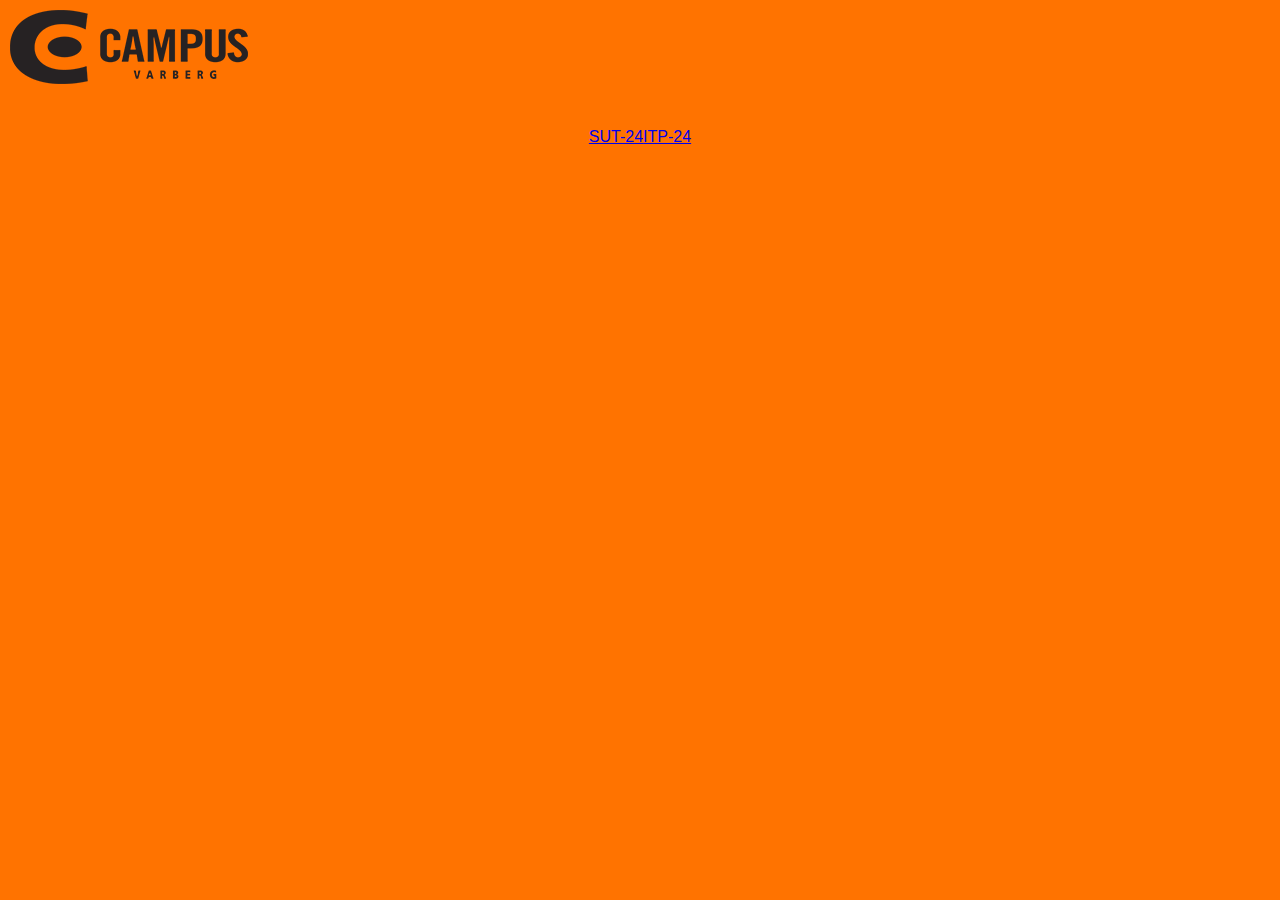
<file: HTML/index.html>
<!DOCTYPE html>
<html lang="en">
  <head>
    <meta charset="UTF-8" />
    <meta name="viewport" content="width=device-width, initial-scale=1.0" />
    <title>Studentportal</title>
    <link href="../CSS/style.css" rel="stylesheet" />
  </head>
  <body>
    <header>
      <img src="../IMAGES/campus_logo.png" />
    </header>
    <main class="firstpage">
      <a href="sut24.html">
        <div class="firstpagebutton">
          <p>SUT-24</p>
        </div>
      </a>
      <a href="itp24.html">
        <div class="firstpagebutton">
          <p>ITP-24</p>
        </div>
      </a>
    </main>
  </body>
</html>
</file>
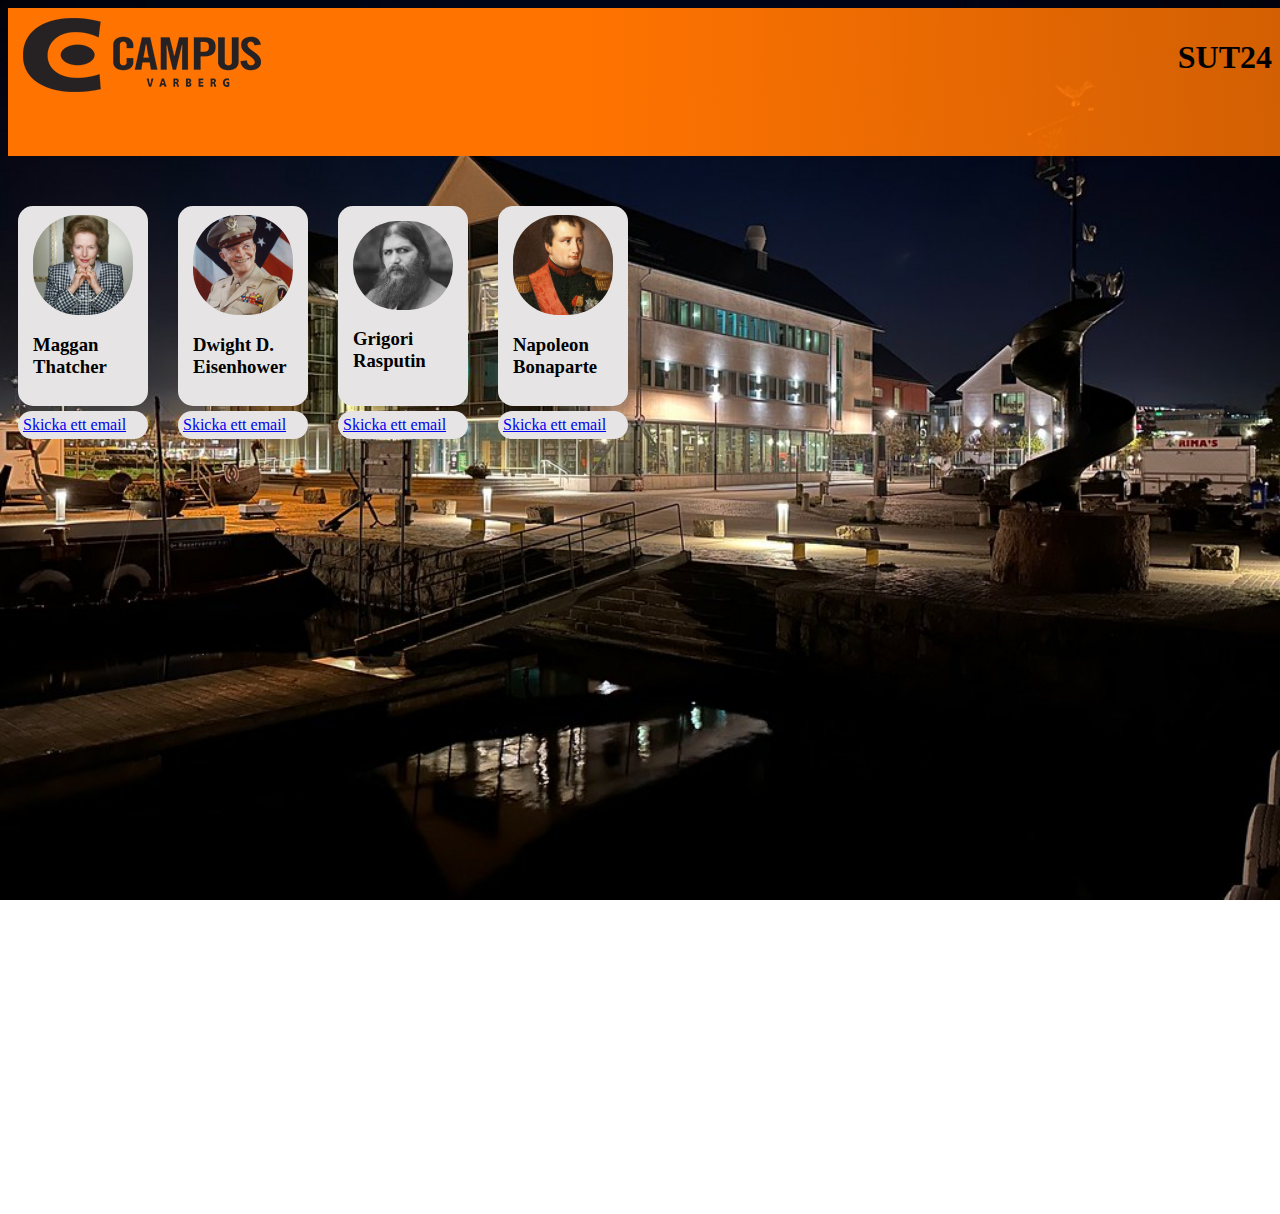
<file: HTML/contact.html>
<!DOCTYPE html>
<html lang="en">
<head>
    <meta charset="UTF-8">
    <meta name="viewport" content="width=device-width, initial-scale=1.0">
    <title>Document</title>
    <link href="../CSS/style3.css" rel="stylesheet">
</head>
<body>
    <header>
        <img src="../IMAGES/campus_logo.png">        
        <h1>SUT24</h1>

    </header>
    <main>
        <div class="staff-container">
            <div class="staff-innercontainer">

                <div class="staff">
                    <img src="..//IMAGES/thatcher.jpg">
                    <h3>Maggan Thatcher</h3>
                    
                </div>
                <div class="mail"> 
                    <a href="mailto:exempel@domain.com">Skicka ett email</a>
                </div>
            </div>
            <div class="staff-innercontainer">

                <div class="staff">
                    <img src="..//IMAGES/eisenhower.jpg">
                    <h3>Dwight D. Eisenhower</h3>
                </div>
                <div class="mail"> 
                    <a href="mailto:exempel@domain.com">Skicka ett email</a>
                </div>
            </div>
            <div class="staff-innercontainer">

                <div class="staff">
                    <img src="..//IMAGES/rasputin.jpg">
                    <h3>Grigori Rasputin</h3>
                </div>
                <div class="mail"> 
                    <a href="mailto:exempel@domain.com">Skicka ett email</a>
                </div>
            </div>
            <div class="staff-innercontainer">

                <div class="staff">
                    <img src="..//IMAGES/payone.jpg">
                    <h3>Napoleon Bonaparte</h3>
                </div>
                <div class="mail"> 
                    <a href="mailto:exempel@domain.com">Skicka ett email</a>
                </div>
            </div>

        </div>
    </main>
</body>
</html>
</file>
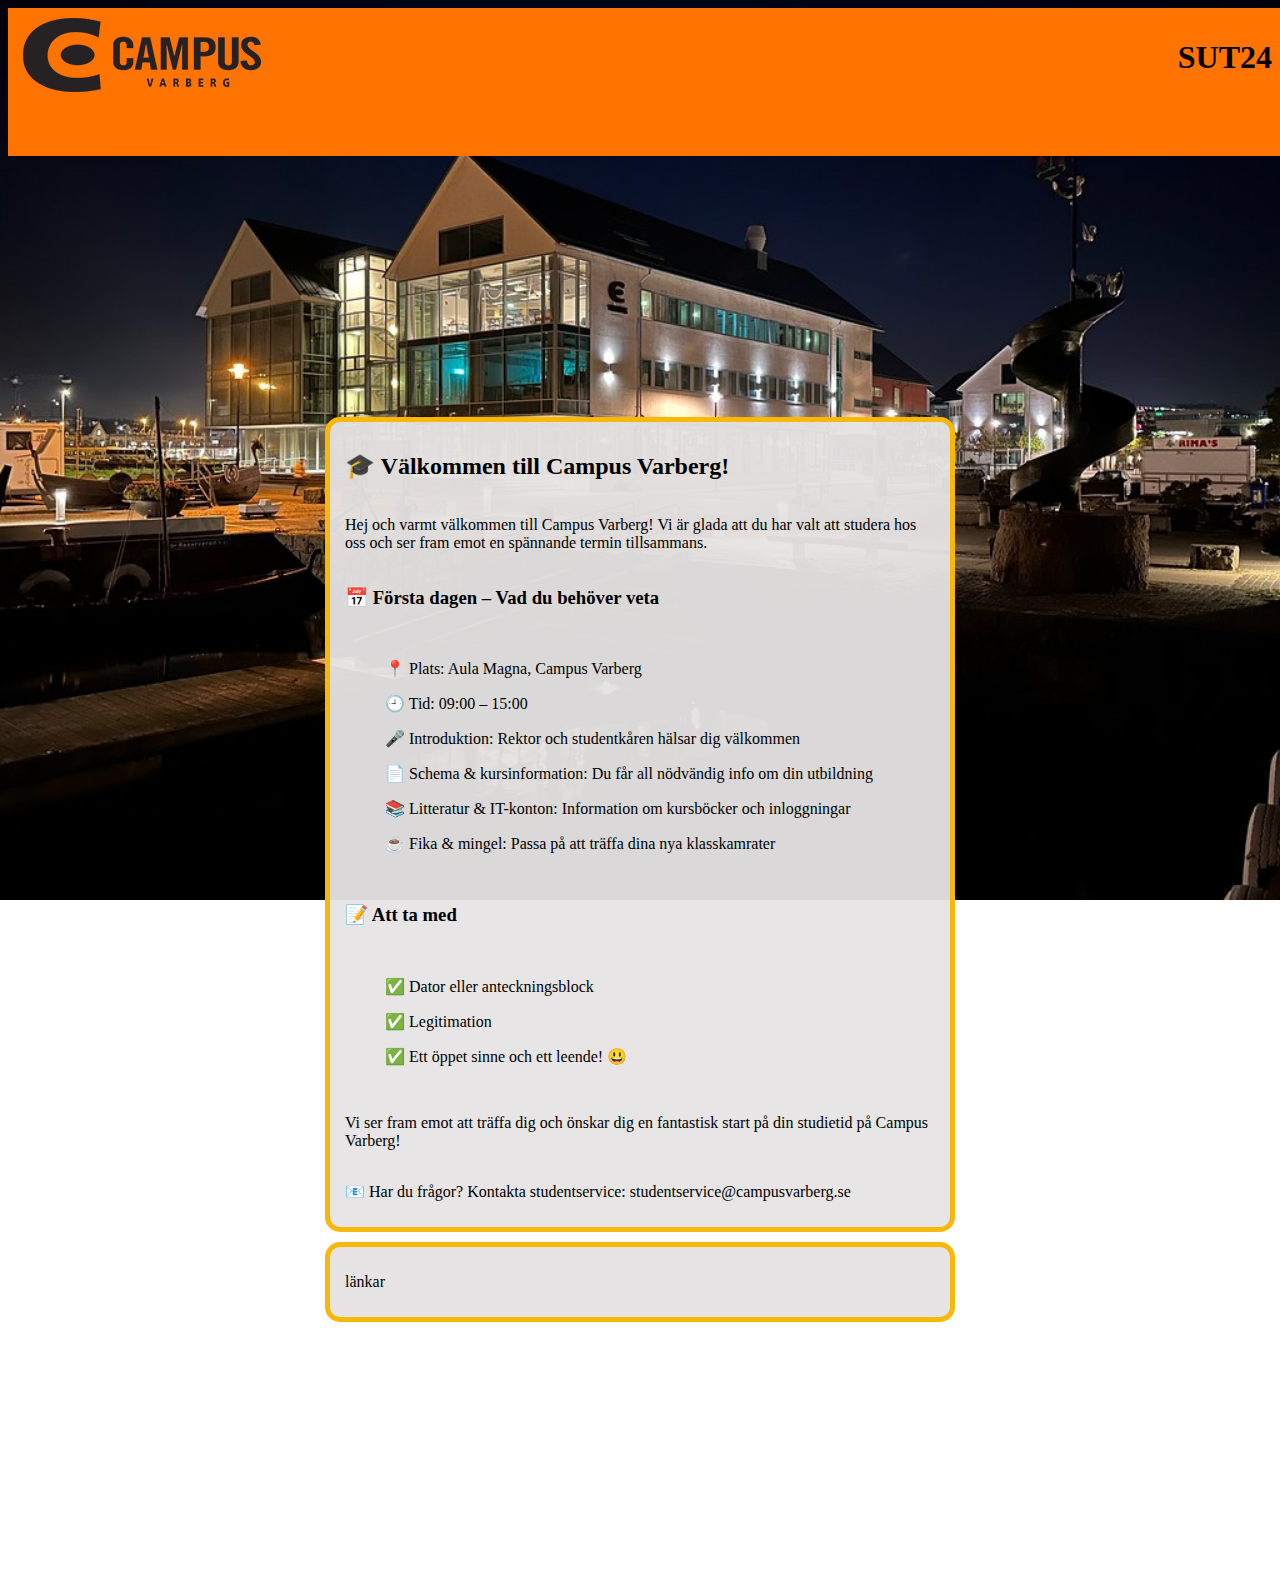
<file: HTML/introdag.html>
<!DOCTYPE html>
<html lang="en">
<head>
    <meta charset="UTF-8">
    <meta name="viewport" content="width=device-width, initial-scale=1.0">
    <title>Document</title>
    <link href="../CSS/style2.css" rel="stylesheet">
</head>
<body>
    <header>
        <img src="../IMAGES/campus_logo.png">        
        <h1>SUT24</h1>

    </header>
    <main>
        <div class="mainView">
            <div class="welcomeMessage">
                <h2>🎓 Välkommen till Campus Varberg!</h2>
                <p>Hej och varmt välkommen till Campus Varberg! Vi är glada att du har valt att studera hos oss och ser fram emot en spännande termin tillsammans.
                </p>
                <h3>📅 Första dagen – Vad du behöver veta</h3>
                <ul>
                    <li><p>📍 Plats: Aula Magna, Campus Varberg</p></li> 
                    <li><p>🕘 Tid: 09:00 – 15:00</p></li> 
                    <li><p>🎤 Introduktion: Rektor och studentkåren hälsar dig välkommen</p></li> 
                    <li><p>📄 Schema & kursinformation: Du får all nödvändig info om din utbildning</p></li> 
                    <li><p>📚 Litteratur & IT-konton: Information om kursböcker och inloggningar</p></li> 
                    <li><p>☕ Fika & mingel: Passa på att träffa dina nya klasskamrater</p></li> 
                    </ul> 
                    <h3>📝 Att ta med</h3>
                    <ul>
                        <li><p>✅ Dator eller anteckningsblock</p></li>
                        <li><p>✅ Legitimation</p></li>
                        <li><p>✅ Ett öppet sinne och ett leende! 😃</p></li>
                    </ul>
                    <p>
                    Vi ser fram emot att träffa dig och önskar dig en fantastisk start på din studietid på Campus Varberg!</p>
                    
                    <p>📧 Har du frågor? Kontakta studentservice: studentservice@campusvarberg.se</p>
            </div>
            <div class="welcomeLinks">
                <p>länkar</p>
            </div>
        </div>
    </main>
</body>
</html>
</file>
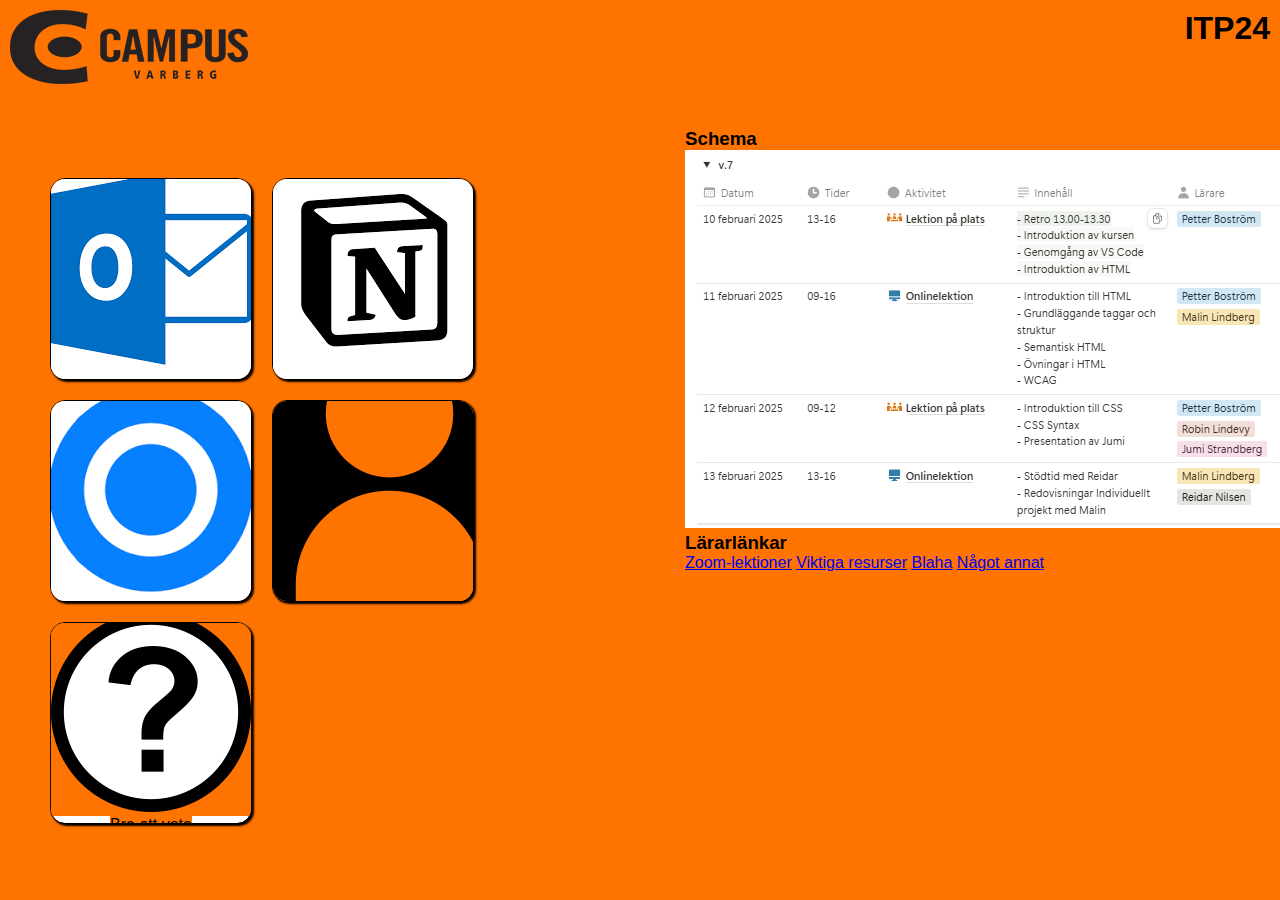
<file: HTML/itp24.html>
<!DOCTYPE html>
<html lang="en">
<head>
    <meta charset="UTF-8">
    <meta name="viewport" content="width=device-width, initial-scale=1.0">
    <title>Document</title>
    <link href="../CSS/style.css" rel="stylesheet">
</head>
<body>
    
    <header>
        <img src="../IMAGES/campus_logo.png">        
        <h1>ITP24</h1>

    </header>

    <main>
        
     
  
      <div class="mainlinks">
        <div class="mainbutton">
            <a href="epost"><img src="../IMAGES/outlook.png"></a>
             <p>Outlook</p>
        </div>
        <div class="mainbutton">
            <a href="notion"><img src="../IMAGES/notion.png"></a>
             <p>Notion</p>  
        </div>
        <div class="mainbutton">
            <a href="learnpoint"><img src="../IMAGES/learnpoint.png"></a>
             <p>Learnpoint</p>
        </div>
        <div class="mainbutton">
            <a href="kontakter"><img src="../IMAGES/contact3.png"></a>
             <p>Kontakter</p>
        </div>
        <div class="mainbutton">
            <a href="kontakter"><img src="../IMAGES/question.png"></a>       
             <p>Bra att veta</p>
        </div>
      </div>
      <aside>
      
        <div class="schema">
            <h3>Schema</h3>
            <img src="../IMAGES/Schema.png"/>   
        </div>

        <div class="specificlinks">
            <h3>Lärarlänkar</h3>
            
            <a href="lärarzoom">Zoom-lektioner</a>
            <a href="lärarzoom">Viktiga resurser</a>
            <a href="lärarzoom">Blaha</a>
            <a href="lärarzoom">Något annat</a>
            
        </div>
      </aside> 
    </main>
</body>
</html>
</file>
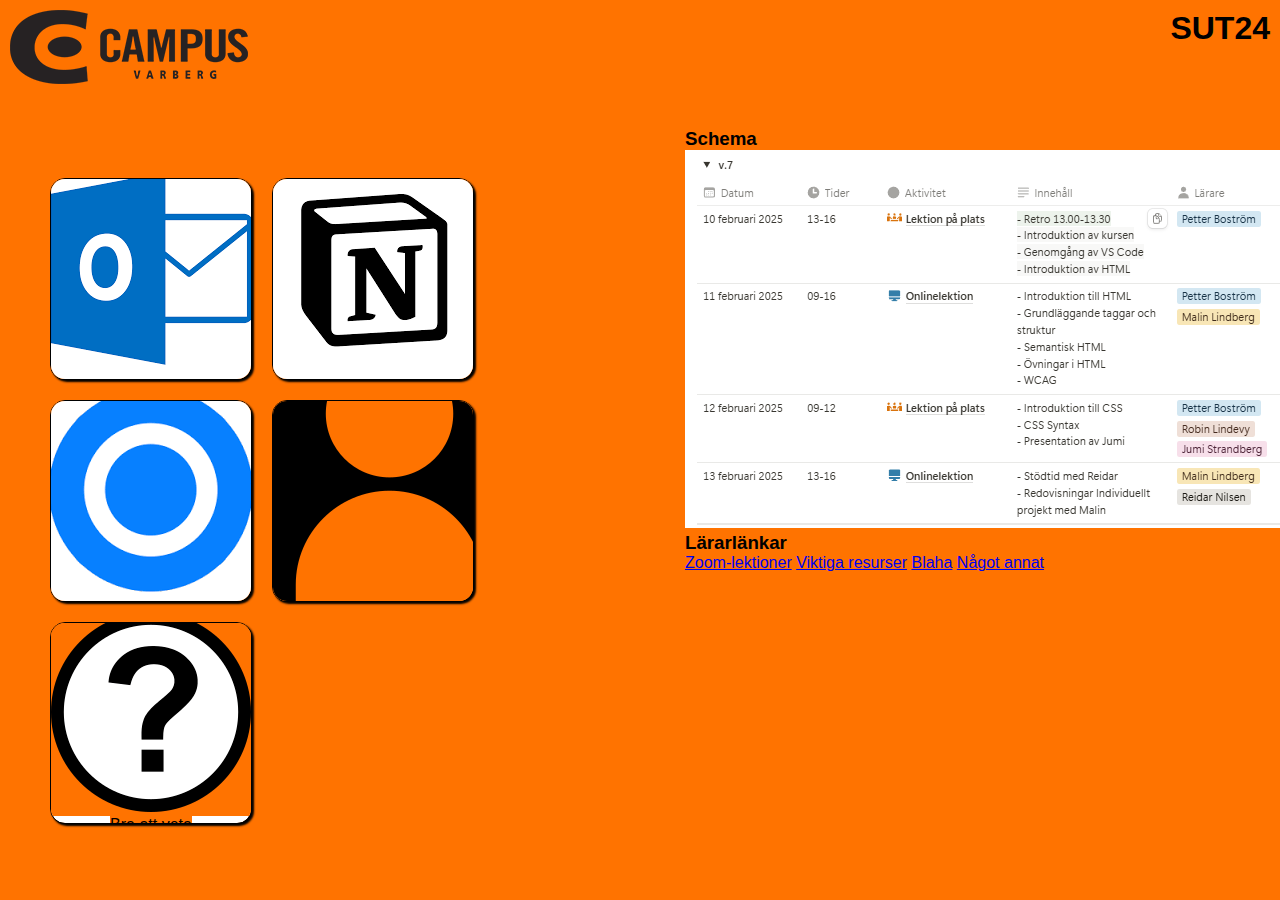
<file: HTML/sut24.html>
<!DOCTYPE html>
<html lang="en">
<head>
    <meta charset="UTF-8">
    <meta name="viewport" content="width=device-width, initial-scale=1.0">
    <title>Document</title>
    <link href="../CSS/style.css" rel="stylesheet">
</head>
<body>
    
    <header>
        <img src="../IMAGES/campus_logo.png">        
        <h1>SUT24</h1>

    </header>

    <main>

     
  
      <div class="mainlinks">
        <div class="mainbutton">
            <a href="epost"><img src="../IMAGES/outlook.png"></a>
             <p>Outlook</p>
        </div>
        <div class="mainbutton">
            <a href="notion"><img src="../IMAGES/notion.png"></a>
             <p>Notion</p>
        </div>
        <div class="mainbutton">
            <a href="learnpoint"><img src="../IMAGES/learnpoint.png"></a>
             <p>Learnpoint</p>
        </div>
        <div class="mainbutton">
            <a href="kontakter"><img src="../IMAGES/contact3.png"></a>
             <p>Kontakter</p>
        </div>
        <div class="mainbutton">
            <a href="kontakter"><img src="../IMAGES/question.png"></a>       
             <p>Bra att veta</p>
        </div>
      </div>
      <aside>
      
        <div class="schema">
            <h3>Schema</h3>
            <img src="../IMAGES/Schema.png"/>   
        </div>

        <div class="specificlinks">
            <h3>Lärarlänkar</h3>
            
            <a href="lärarzoom">Zoom-lektioner</a>
            <a href="lärarzoom">Viktiga resurser</a>
            <a href="lärarzoom">Blaha</a>
            <a href="lärarzoom">Något annat</a>
            
        </div>
    </aside>   
    </main>
</body>
</html>
</file>
<file: CSS/style.css>
* {
  margin: 0;
  padding: 0;
  border: 0;
  background-color: #ff7300;
  font-family: Arial, Helvetica, sans-serif;
}
main {

  display: flex;
  flex-direction: row;
  justify-content: center;

}

/* Header */
header {
  display: flex;
  flex-direction: row;
  flex-wrap: wrap;
  justify-content: flex-end;
  width: 100%;
  height: 10vw;
  min-height: 100px;
}


@media screen and (max-width: 600px)
{
    main {
     display:grid;
     grid-template-columns: 1fr;
     align-items: center;
     justify-content: center;
    }

    aside {
        grid-row: 1;
    }

}

header img
{
    position: absolute;
    top: 0;
    left: 0;
    margin-left: 10px;
    margin-top: 10px;

}
header h1 {
  margin-right: 10px;
  margin-top: 10px;
}

/* footer */

footer {
  height: 10vw;
}

/* main view */
.mainlinks {

    display: flex;
    flex-direction: row;    
    flex-wrap:wrap;
    
    justify-content: flex-start;          
    margin: 40px;
    height: fit-content;            
}

.mainbutton {   
    display: flex;  
    flex-direction: column;    
    border: 1px solid black;
    margin: 10px;              
    min-width: 100px; 
    max-width: 200px;
    min-height: 100px;
    max-height: 200px;  
    border-radius: 15px;    
    box-shadow: 2px 2px 2px;         
    overflow:hidden;       
    background: content-box white;     
    justify-content: center;   
    align-items: center;                                                                      


.mainbutton p {
  background: content-box rgb(212, 206, 206);
  position: relative;
  bottom: 20%;
  border: 1px solid black;
  background: #ff7300;
  border-radius: 15%;
  box-shadow: 2px 2px 2px;
  font-size: 15px;
  padding: 5px;
  font-weight: bold;
}

.mainbutton a {
  background: content-box white;
  padding: 0px;
  border: 0px;
  margin-top: 20%;
}

.mainbutton:active {
  box-shadow: none;
}

.mainbutton img {
  background: content-box white;
  width: 100%;
  height: 80%;
}

/* sidebar */


aside {  
    width: 30%;     
    height: 70vw;    
    min-width: 30%; 
    grid-row: 1;  

}

.schema {

    height: 30%;    
    padding: 5px;
    text-align: center;     

}
.schema h3 {
  text-align: center;
  margin-bottom: 10px;
}

.schema img {
  max-width: 100%;
}

.specificlinks {
  margin: 10px;
  top: 10px;
  display: flex;
  flex-direction: column;
  row-gap: 10px;
  padding: 5px;
  /* justify-content: center;     */
  align-items: center;
  height: 50%;
}

.specificlinks a {
  width: 100%;
  background-color: white;
  text-align: center;
  padding-top: 10px;
  padding-bottom: 10px;
  box-shadow: 2px 2px 2px black;
  border-radius: 15px;
  text-decoration: none;
  transition: 0.5s;
}

.specificlinks a:active {
  box-shadow: none;
}

.specificlinks a:hover {
  transform: scale(1.1);
}

.firstpage {
  display: flex;
  flex-direction: row;
  flex-wrap: wrap;
  align-items: center;
  justify-content: center;
}

.firstpagebutton {
  width: 300px;
  border: 2px solid black;
  height: 115px;
  margin: 30px;
  background-color: #ffffff;
  display: flex;
  align-items: center;
  justify-content: center;
  border-radius: 5px;
  -webkit-border-radius: 5px;
  -moz-border-radius: 5px;
  -ms-border-radius: 5px;
  -o-border-radius: 5px;
  box-shadow: 0 4px 8px black;
}

.firstpagebutton:hover {
  transform: scale(1.05);
  -webkit-transform: scale(1.05);
  -moz-transform: scale(1.05);
  -ms-transform: scale(1.05);
  -o-transform: scale(1.05);
}

.firstpagebutton p {
  font-family: Arial, Helvetica, sans-serif;
  font-size: larger;
  font-weight: bold;
  background-color: #ffffff;
  color: black;
}

a {
  text-decoration: none;
}
</file>
<file: CSS/style3.css>
header {
    position: sticky;
    display: flex;
    flex-direction: row;   
    flex-wrap: wrap; 
    justify-content: flex-end;  
    padding: 10px 10px 10px 10px;
    margin: 0;
    width: 100%;
    height: 10vw;   
    background: linear-gradient(90deg, #ff7300 45%, #ff7300d2 100%);
    z-index: 1000;
}

body {
    background-image: url('..//IMAGES/campusnatt.jpg');
    background-size: cover;
    background-position: center;
    background-attachment: fixed;
    padding-bottom: 50px; /* Detta lägger till lite utrymme under hela body */
}

main {
    display: flex;
    flex-direction: row;  
    flex-wrap: wrap;               
    height: auto;  /* Låt höjden vara automatisk */
    min-height: 100vh;
    position: relative;
    padding-top: 0vw;
    padding-bottom: 50px; /* Justera här om du vill ha mer utrymme */
    margin-bottom: 50px;  /* Lägg till här för att öka marginalen vid botten */
}

header img {
    position: absolute;
    top: 0;
    left: 0;
    padding: 10px 15px;
}

header h1 {   
   margin-right: 10px;  
}

.mainlinks {
    display: flex;
    flex-direction: row;    
    flex-wrap: wrap;
    justify-content: center;    
    background-color: beige;
    margin: 40px;   
}

.mainbutton {
    width: 300px;
    border: 1px solid black; 
    margin: 10px;
}

.schema {
    height: 50%;    
    border: 1px solid black;   
}

aside {
    display: flex;
    flex-direction: column;
    border: 1px solid black;  
    width: 20%;     
    height: 70vw;    
    background-color: chocolate;
    min-width: 20%; 
}

.mainView {
    display: flex;
    flex-direction: column;
    justify-content: center;
    width: 50vw;
    margin-top: 20vw;  /* Justera för att finjustera avståndet */
    position: relative;
    background-attachment: fixed;
    padding-bottom: 50px;  /* Justera för att öka bottenmarginal */
}

.welcomeMessage {
    display: flex;
    flex-direction: column;
    position: relative;
    padding: 10px 15px;
    margin: 5px;
    border-radius: 15px;
    background-color: rgba(230, 228, 228, 0.949);
    color: rgb(0, 0, 0);
    z-index: 1;
    border: 5px solid rgb(249, 184, 8);
}

.welcomeMessage ul li {
    list-style: none;
}

.welcomeLinks {
    position: relative;
    display: flex;
    padding: 10px 15px;
    margin: 5px;
    margin-bottom: 50px;  /* Här kan du justera för att ge mer utrymme */
    border-radius: 15px;
    background-color: rgb(230, 228, 228);
    z-index: 1;
    border: 5px solid rgb(249, 184, 8);
}

.background {
    position: absolute;
    top: 0;
    left: 0;
    width: 100%;
    height: 100vh;
    background-image: url('..//IMAGES/campusnatt.jpg');
    background-size: cover;
    background-position: center;
    background-attachment: fixed;
    z-index: -1;
}
.staff-container {
    display: flex;
    flex-wrap: wrap;
    justify-content: center;
    padding: 10px 10px;
    gap: 30px; /* Space between staff cards */
    margin-top: 40px;
    
}
.staff {
    display: flex;
    flex-direction: column;
    justify-content: center;
    align-items: center;
    width: 100px;
    height: 170px;
    padding: 15px 15px;
    position: relative;
    background: rgb(230, 228, 228);
    border-radius: 15px;
    -webkit-border-radius: 15px;
    -moz-border-radius: 15px;
    -ms-border-radius: 15px;
    -o-border-radius: 15px;

}
.staff img {
    width: 100px;
    height: 100px;
    border-radius: 45px;
    object-fit: cover;
    object-position: center;
    -webkit-border-radius: 45px;
    -moz-border-radius: 45px;
    -ms-border-radius: 45px;
    -o-border-radius: 45px;
}

.mail {
    margin-top: 5px;
    padding: 5px 5px;
    background: rgb(230, 228, 228);
    border-radius: 15px;
    -webkit-border-radius: 15px;
    -moz-border-radius: 15px;
    -ms-border-radius: 15px;
    -o-border-radius: 15px;
    transition: 0.3s;
    -webkit-transition: 0.3s;
    -moz-transition: 0.3s;
    -ms-transition: 0.3s;
    -o-transition: 0.3s;
}
.mail:hover {
    transform: scale(1.3);
    -webkit-transform: scale(1.3);
    -moz-transform: scale(1.3);
    -ms-transform: scale(1.3);
    -o-transform: scale(1.3);
}
.staff-innercontainer {}
</file>
<file: CSS/style2.css>
header {
    position: sticky;
    display: flex;
    flex-direction: row;   
    flex-wrap: wrap; 
    justify-content: flex-end;  
    padding: 10px 10px 10px 10px;
    margin: 0;
    width: 100%;
    height: 10vw;   
    background:  #ff7300;
    z-index: 1000;
}

body {
    background-image: url('..//IMAGES/campusnatt.jpg');
    background-size: cover;
    background-position: center;
    background-attachment: fixed;
    padding-bottom: 50px; /* Detta lägger till lite utrymme under hela body */
}

main {
    display: flex;
    flex-direction: row;           
    justify-content: center;        
    height: auto;  /* Låt höjden vara automatisk */
    min-height: 100vh;
    position: relative;
    padding-top: 0vw;
    padding-bottom: 50px; /* Justera här om du vill ha mer utrymme */
    margin-bottom: 50px;  /* Lägg till här för att öka marginalen vid botten */
}

header img {
    position: absolute;
    top: 0;
    left: 0;
    padding: 10px 15px;
}

header h1 {   
   margin-right: 10px;  
}

.mainlinks {
    display: flex;
    flex-direction: row;    
    flex-wrap: wrap;
    justify-content: center;    
    background-color: beige;
    margin: 40px;   
}

.mainbutton {
    width: 300px;
    border: 1px solid black; 
    margin: 10px;
}

.schema {
    height: 50%;    
    border: 1px solid black;   
}

aside {
    display: flex;
    flex-direction: column;
    border: 1px solid black;  
    width: 20%;     
    height: 70vw;    
    background-color: chocolate;
    min-width: 20%; 
}

.mainView {
    display: flex;
    flex-direction: column;
    justify-content: center;
    width: 50vw;
    margin-top: 20vw;  /* Justera för att finjustera avståndet */
    position: relative;
    background-attachment: fixed;
    padding-bottom: 50px;  /* Justera för att öka bottenmarginal */
}

.welcomeMessage {
    display: flex;
    flex-direction: column;
    position: relative;
    padding: 10px 15px;
    margin: 5px;
    border-radius: 15px;
    background-color: rgba(230, 228, 228, 0.949);
    color: rgb(0, 0, 0);
    z-index: 1;
    border: 5px solid rgb(249, 184, 8);
}

.welcomeMessage ul li {
    list-style: none;
}

.welcomeLinks {
    position: relative;
    display: flex;
    padding: 10px 15px;
    margin: 5px;
    margin-bottom: 50px;  /* Här kan du justera för att ge mer utrymme */
    border-radius: 15px;
    background-color: rgb(230, 228, 228);
    z-index: 1;
    border: 5px solid rgb(249, 184, 8);
}

.background {
    position: absolute;
    top: 0;
    left: 0;
    width: 100%;
    height: 100vh;
    background-image: url('..//IMAGES/campusnatt.jpg');
    background-size: cover;
    background-position: center;
    background-attachment: fixed;
    z-index: -1;
}

.staff {
    width:20px;
}
</file>
